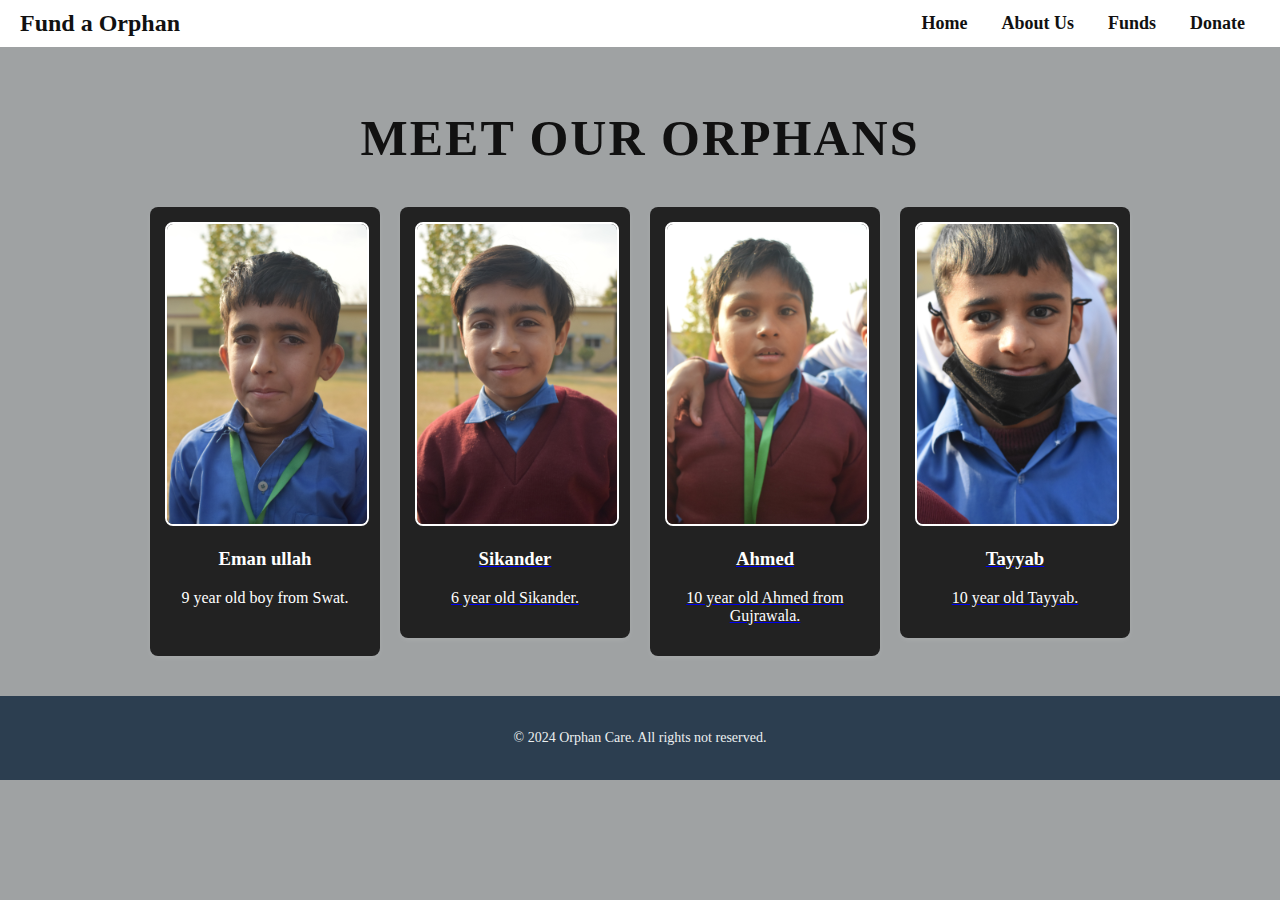
<file: index.html>
<!DOCTYPE html>
<html lang="en">
<head>
    <meta charset="UTF-8">
    <meta name="viewport" content="width=device-width, initial-scale=1.0">
    <title>Orphan Care</title>
    <link rel="stylesheet" href="styles.css">
</head>
<body>
    <header>
        <h1>Fund a Orphan</h1>
       <nav>
    <a href="index.html">Home</a>
    <a href="about.html">About Us</a>
    <a href="funds.html">Funds</a>
    <a href="donate.html">Donate</a>
</nav>

    </header>
    <main>
        <h2>Meet Our Orphans</h2>
        <section class="orphans">
            <!-- 9 Orphan Cards -->
            <div class="orphan-card">
                <img src="DSL_0072.jpg" alt="Orphan Photo" class="orphan-photo-home" onclick="window.location.href='orphan1.html';">
                <h3 onclick="window.location.href='orphan1.html';">Eman ullah</h3>
                <p class="description">9 year old boy from Swat.</p>
            </div>
            
            
            <a href="orphan2.html">
                <div class="orphan-card">
                    <img src="DSL_0070.jpg" alt="Orphan Photo" class="orphan-photo-home" onclick="showDescription(this)">
                    <h3>Sikander</h3>
                    <p class="description">6 year old Sikander.</p>
                </div>
            </a>
            
            <a href="orphan3.html">
            <div class="orphan-card">
                <img src="DSL_0073.jpg" alt="Orphan Photo" class="orphan-photo-home" onclick="showDescription(this)">
                <h3>Ahmed</h3>
                <p class="description">10 year old Ahmed from Gujrawala.</p>
            </div>
        </a>
        <a href="orphan4.html">
            <div class="orphan-card">
                <img src="DSL_0074.jpg" alt="Orphan Photo" class="orphan-photo-home" onclick="showDescription(this)">
                <h3>Tayyab</h3>
                <p class="description">10 year old Tayyab.</p>
            </div>
        </a>
        </section>
    </main>
    <footer>
        <p>&copy; 2024 Orphan Care. All rights not reserved.</p>
    </footer>
    <script src="script.js"></script>
</body>
</html>
</file>
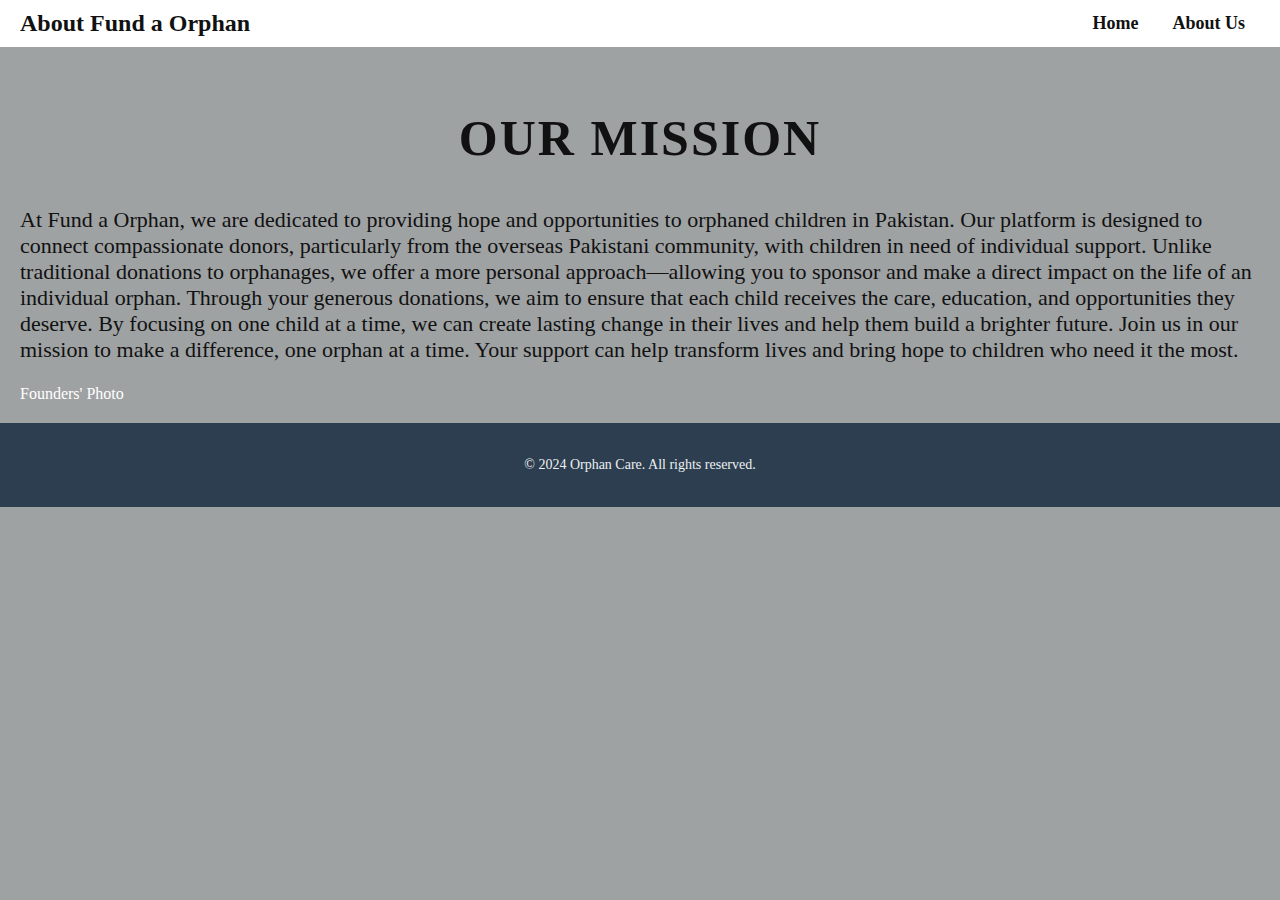
<file: about.html>
<!DOCTYPE html>
<html lang="en">
<head>
    <meta charset="UTF-8">
    <meta name="viewport" content="width=device-width, initial-scale=1.0">
    <title>About Us - Orphan Care</title>
    <link rel="stylesheet" href="styles.css">
</head>
<body>
    <header>
        <h1>About Fund a Orphan</h1>
        <nav>
            <a href="index.html">Home</a>
            <a href="about.html">About Us</a>
        </nav>
    </header>
    <main>
        <h2>Our Mission</h2>
        <p class="Our-Mission">At Fund a Orphan, we are dedicated to providing hope and opportunities to orphaned children in Pakistan. Our platform is designed to connect compassionate donors, particularly from the overseas Pakistani community, with children in need of individual support. Unlike traditional donations to orphanages, we offer a more personal approach—allowing you to sponsor and make a direct impact on the life of an individual orphan.

            Through your generous donations, we aim to ensure that each child receives the care, education, and opportunities they deserve. By focusing on one child at a time, we can create lasting change in their lives and help them build a brighter future.
            
            Join us in our mission to make a difference, one orphan at a time. Your support can help transform lives and bring hope to children who need it the most.</p>
        <div class="photo-placeholder">Founders' Photo</div>
    </main>
    <footer>
        <p>&copy; 2024 Orphan Care. All rights reserved.</p>
    </footer>
</body>
</html>
</file>
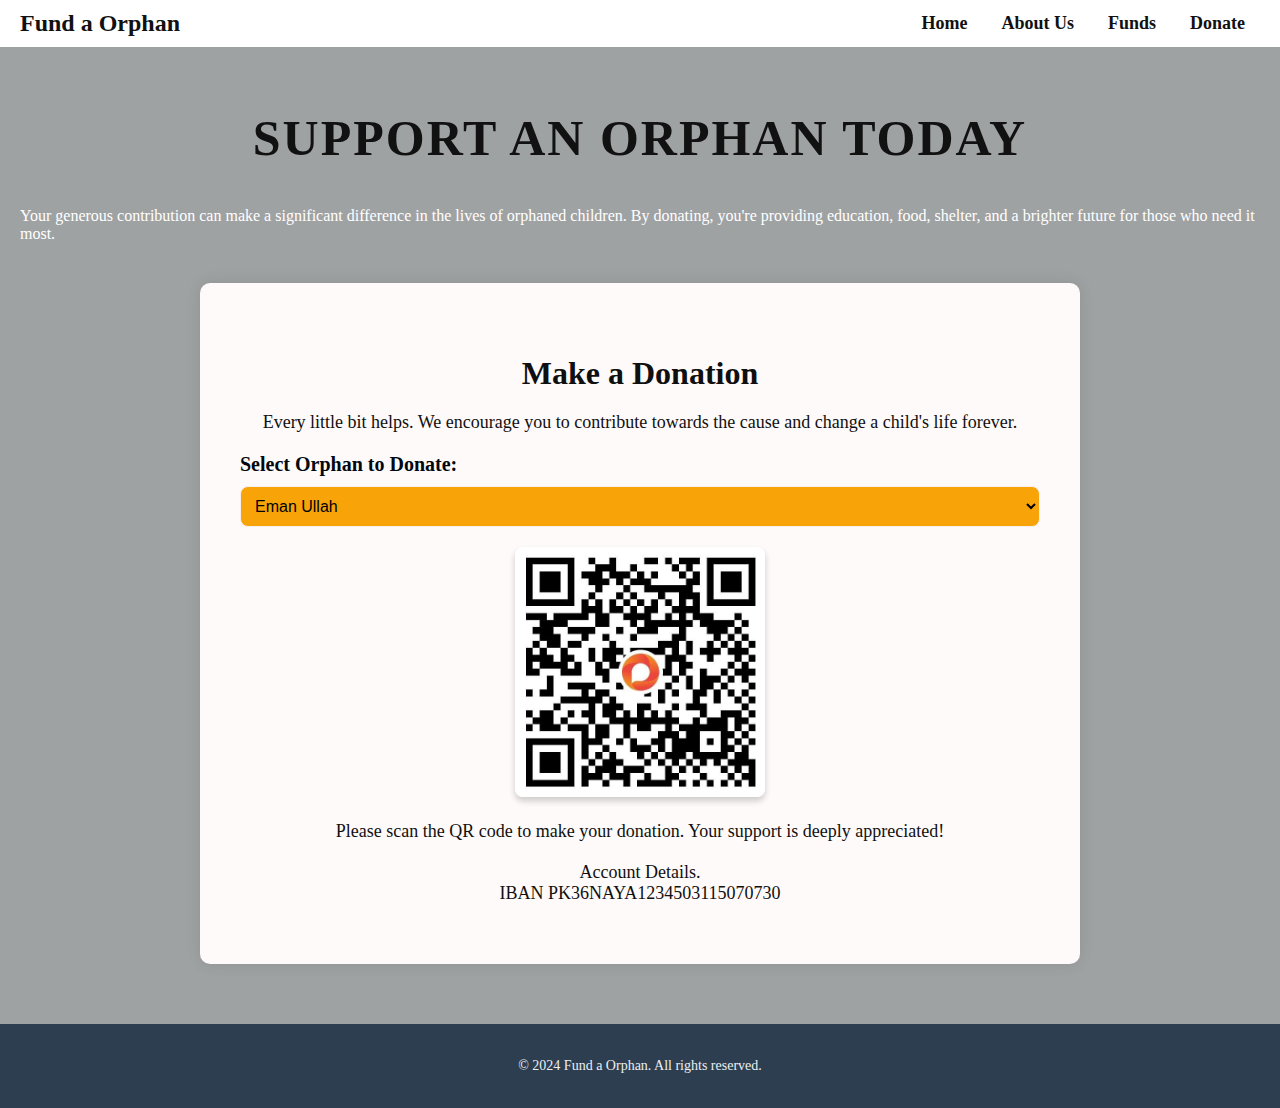
<file: donate.html>
<!DOCTYPE html>
<html lang="en">
<head>
    <meta charset="UTF-8">
    <meta name="viewport" content="width=device-width, initial-scale=1.0">
    <title>Donate - Fund a Orphan</title>
    <link rel="stylesheet" href="styles.css">
</head>
<body>
    <header>
        <h1>Fund a Orphan</h1>
        <nav>
            <a href="index.html">Home</a>
            <a href="about.html">About Us</a>
            <a href="funds.html">Funds</a>
            <a href="donate.html">Donate</a> <!-- Link to the Donate page -->
        </nav>
    </header>

    <main>
        <h2>Support an Orphan Today</h2>
        <p>Your generous contribution can make a significant difference in the lives of orphaned children. By donating, you're providing education, food, shelter, and a brighter future for those who need it most.</p>
        
        <div class="donate-section">
            <h3>Make a Donation</h3>
            <p>Every little bit helps. We encourage you to contribute towards the cause and change a child's life forever.</p>
            
            <!-- Orphan Selection -->
            <div class="orphan-selection">
                <label for="orphan-select">Select Orphan to Donate:</label>
                <select id="orphan-select">
                    <option value="orphan1">Eman Ullah</option>
                    <option value="orphan2">Sikander</option>
                    <option value="orphan3">Ahmed</option>
                    <option value="orphan4">Tayyab</option>
                    <option value="orphan5">Orphan 5</option>
                    <option value="orphan6">Orphan 6</option>
                    <option value="orphan7">Orphan 7</option>
                    <option value="orphan8">Orphan 8</option>
                    <option value="orphan9">Orphan 9</option>
                </select>
            </div>
            
            <div class="qr-code-container">
                <!-- Placeholder for QR Code Image -->
                <img src="qr.jpeg" alt="QR Code for Payment" class="qr-code">
            </div>
            <p>Please scan the QR code to make your donation. Your support is deeply appreciated!</p>
            <p> Account Details.<br> IBAN PK36NAYA1234503115070730
                
            </p>
        </div>
        
    </main>

    <footer>
        <p>&copy; 2024 Fund a Orphan. All rights reserved.</p>
    </footer>
</body>
</html>
</file>
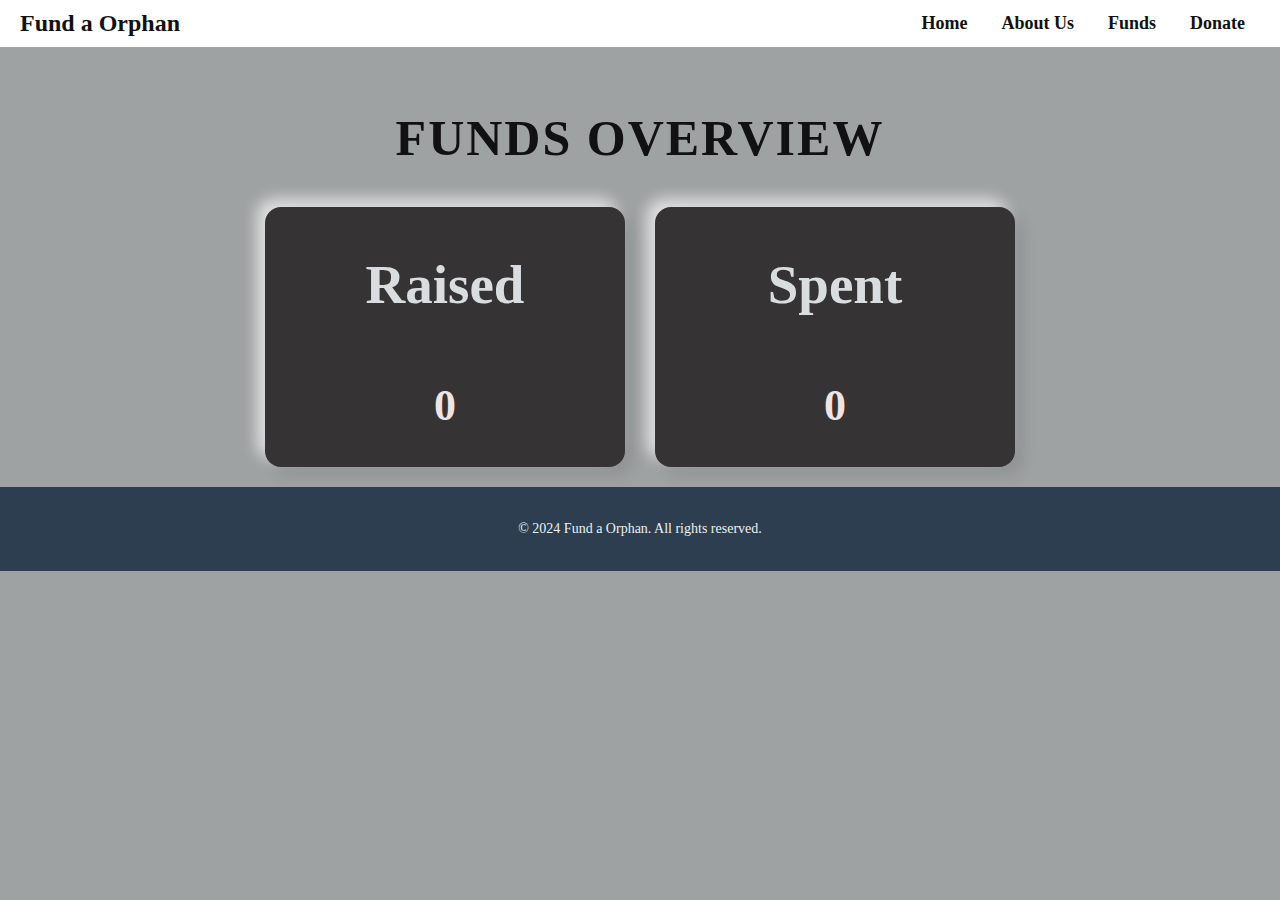
<file: funds.html>
<!DOCTYPE html>
<html lang="en">
<head>
    <meta charset="UTF-8">
    <meta name="viewport" content="width=device-width, initial-scale=1.0">
    <title>Funds</title>
    <link rel="stylesheet" href="styles.css">
</head>
<body>
    <header>
        <h1>Fund a Orphan</h1>
        <nav>
            <a href="index.html">Home</a>
            <a href="about.html">About Us</a>
            <a href="funds.html">Funds</a>
            <a href="donate.html">Donate</a>
        </nav>
        
    </header>
    <main>
        <h2>Funds Overview</h2>
        <div class="funds-container">
            <div class="funds-box">
                <h3>Raised</h3>
                <p id="fundsRaised">0</p> <!-- Static display -->
            </div>
            <div class="funds-box">
                <h3>Spent</h3>
                <p id="fundsSpent">0</p> <!-- Static display -->
            </div>
        </div>
    </main>
    <footer>
        <p>&copy; 2024 Fund a Orphan. All rights reserved.</p>
    </footer>
</body>
</html>
</file>
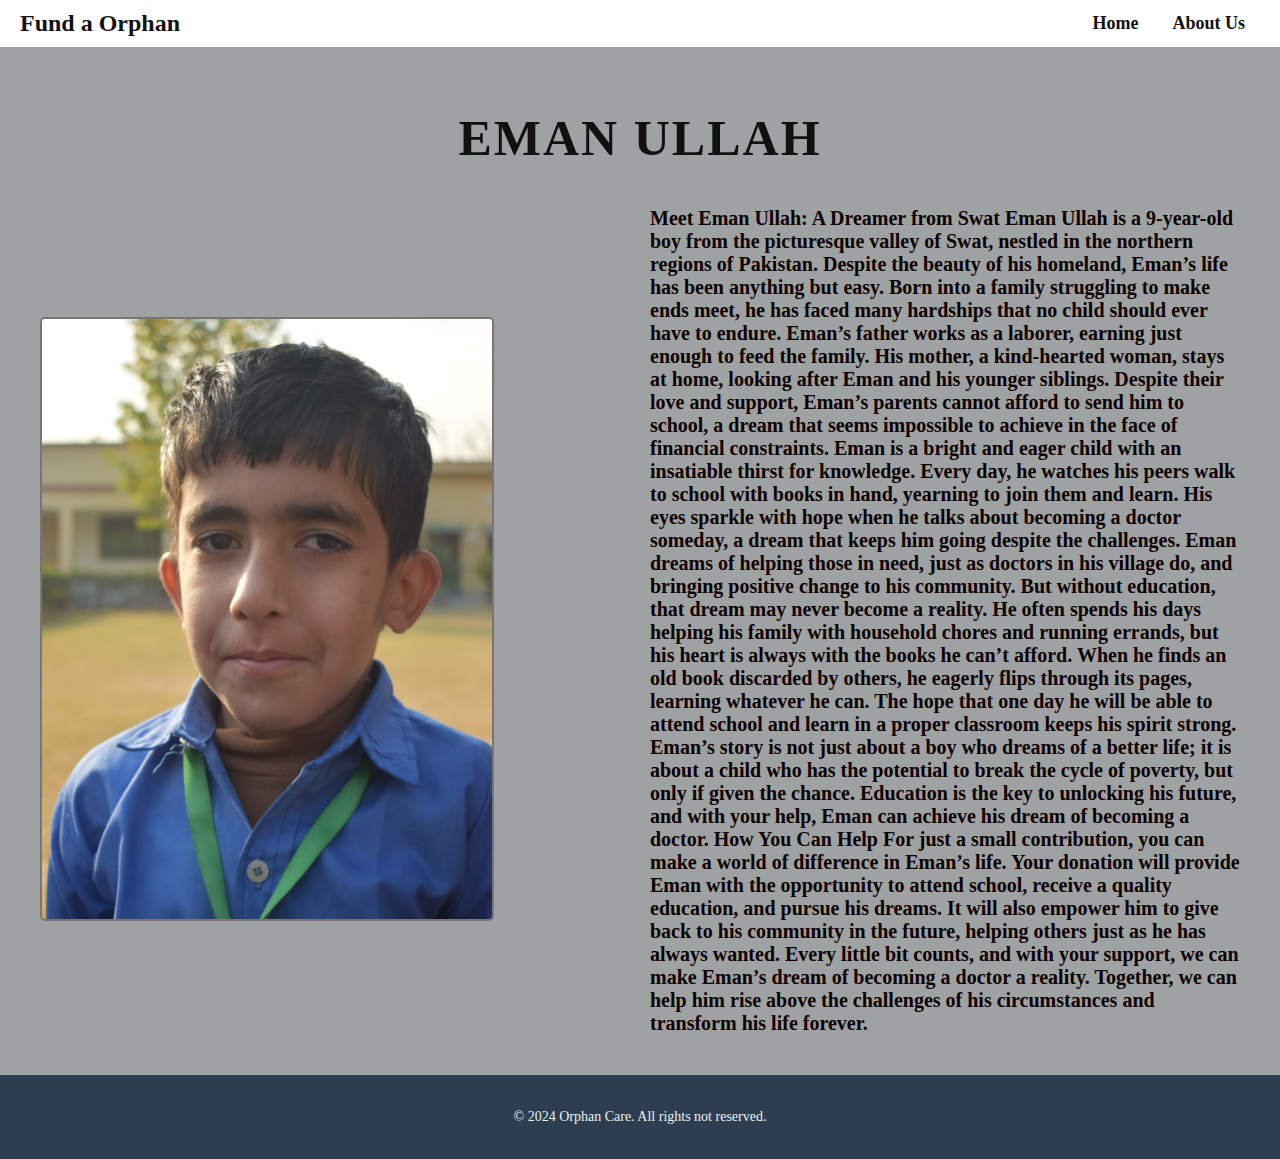
<file: orphan1.html>
<!DOCTYPE html>
<html lang="en">
<head>
    <meta charset="UTF-8">
    <meta name="viewport" content="width=device-width, initial-scale=1.0">
    <title>Orphan 1 - Details</title>
    <link rel="stylesheet" href="styles.css">
</head>
<body>
    <header>
        <h1>Fund a Orphan</h1>
        <nav>
            <a href="index.html">Home</a>
            <a href="about.html">About Us</a>
        </nav>
    </header>
    <main>
        <h2>Eman Ullah</h2>
        <div class="orphan-details">
            <div class="photo-container">
                <img src="DSL_0072.jpg" alt="Orphan 1 Photo" class="orphan-photo">
            </div>
            <div class="text-container">
                <h3 class="orphan-name">
                    
                    Meet Eman Ullah: A Dreamer from Swat
                    
                    Eman Ullah is a 9-year-old boy from the picturesque valley of Swat, nestled in the northern regions of Pakistan. Despite the beauty of his homeland, Eman’s life has been anything but easy. Born into a family struggling to make ends meet, he has faced many hardships that no child should ever have to endure. 
                    
                    Eman’s father works as a laborer, earning just enough to feed the family. His mother, a kind-hearted woman, stays at home, looking after Eman and his younger siblings. Despite their love and support, Eman’s parents cannot afford to send him to school, a dream that seems impossible to achieve in the face of financial constraints.
                    
                    Eman is a bright and eager child with an insatiable thirst for knowledge. Every day, he watches his peers walk to school with books in hand, yearning to join them and learn. His eyes sparkle with hope when he talks about becoming a doctor someday, a dream that keeps him going despite the challenges. Eman dreams of helping those in need, just as doctors in his village do, and bringing positive change to his community. But without education, that dream may never become a reality.
                    
                    He often spends his days helping his family with household chores and running errands, but his heart is always with the books he can’t afford. When he finds an old book discarded by others, he eagerly flips through its pages, learning whatever he can. The hope that one day he will be able to attend school and learn in a proper classroom keeps his spirit strong.
                    
                    Eman’s story is not just about a boy who dreams of a better life; it is about a child who has the potential to break the cycle of poverty, but only if given the chance. Education is the key to unlocking his future, and with your help, Eman can achieve his dream of becoming a doctor. 
                    
                    How You Can Help
                    
                    For just a small contribution, you can make a world of difference in Eman’s life. Your donation will provide Eman with the opportunity to attend school, receive a quality education, and pursue his dreams. It will also empower him to give back to his community in the future, helping others just as he has always wanted.
                    
                    Every little bit counts, and with your support, we can make Eman’s dream of becoming a doctor a reality. Together, we can help him rise above the challenges of his circumstances and transform his life forever.
                    
                    </h3>
            </div>
        </div>
        <div class="orphan-description">
            <p>
              
            </p>
        </div>
    </main>
    <footer>
        <p>&copy; 2024 Orphan Care. All rights not reserved.</p>
    </footer>
</body>
</html>
</file>
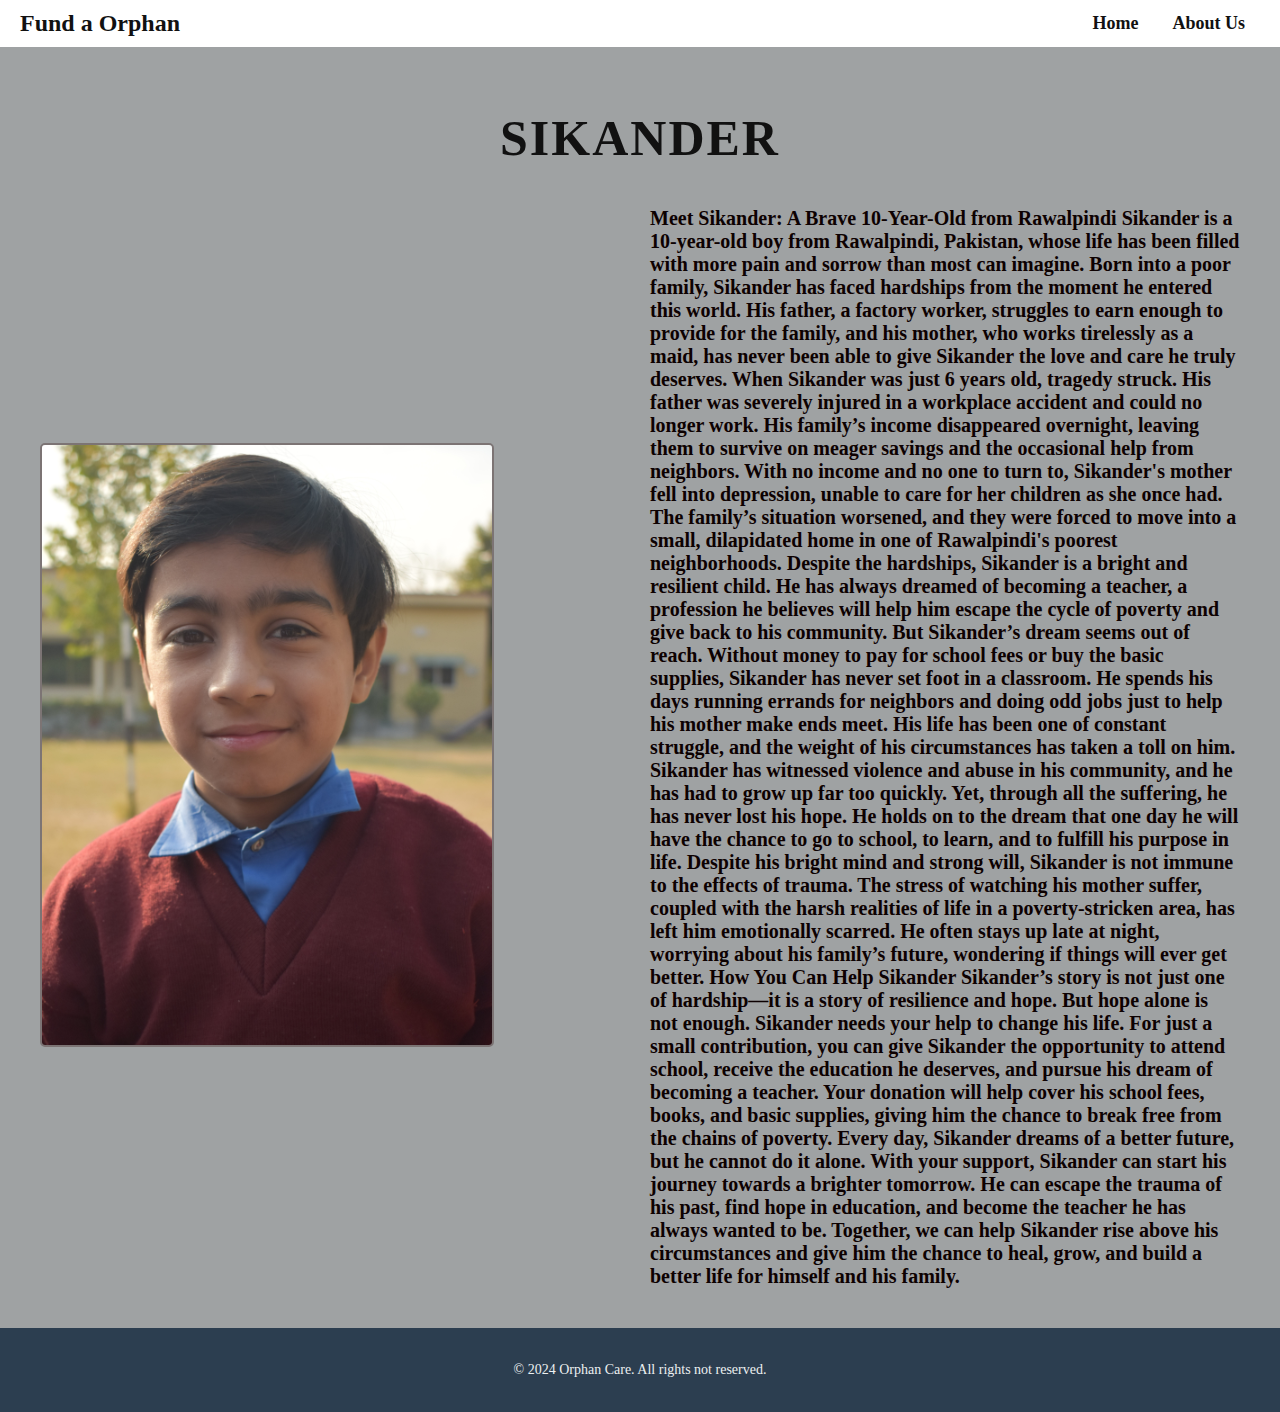
<file: orphan2.html>
<!DOCTYPE html>
<html lang="en">
<head>
    <meta charset="UTF-8">
    <meta name="viewport" content="width=device-width, initial-scale=1.0">
    <title>Orphan 1 - Details</title>
    <link rel="stylesheet" href="styles.css">
</head>
<body>
    <header>
        <h1>Fund a Orphan</h1>
        <nav>
            <a href="index.html">Home</a>
            <a href="about.html">About Us</a>
        </nav>
    </header>
    <main>
        <h2>Sikander</h2>
        <div class="orphan-details">
            <div class="photo-container">
                <img src="DSL_0070.jpg" alt="Orphan 1 Photo" class="orphan-photo">
            </div>
            <div class="text-container">
                <h3 class="orphan-name">
                    Meet Sikander: A Brave 10-Year-Old from Rawalpindi
                    Sikander is a 10-year-old boy from Rawalpindi, Pakistan, whose life has been filled with more pain and sorrow than most can imagine. Born into a poor family, Sikander has faced hardships from the moment he entered this world. His father, a factory worker, struggles to earn enough to provide for the family, and his mother, who works tirelessly as a maid, has never been able to give Sikander the love and care he truly deserves.
                    
                    When Sikander was just 6 years old, tragedy struck. His father was severely injured in a workplace accident and could no longer work. His family’s income disappeared overnight, leaving them to survive on meager savings and the occasional help from neighbors. With no income and no one to turn to, Sikander's mother fell into depression, unable to care for her children as she once had. The family’s situation worsened, and they were forced to move into a small, dilapidated home in one of Rawalpindi's poorest neighborhoods.
                    
                    Despite the hardships, Sikander is a bright and resilient child. He has always dreamed of becoming a teacher, a profession he believes will help him escape the cycle of poverty and give back to his community. But Sikander’s dream seems out of reach. Without money to pay for school fees or buy the basic supplies, Sikander has never set foot in a classroom. He spends his days running errands for neighbors and doing odd jobs just to help his mother make ends meet.
                    
                    His life has been one of constant struggle, and the weight of his circumstances has taken a toll on him. Sikander has witnessed violence and abuse in his community, and he has had to grow up far too quickly. Yet, through all the suffering, he has never lost his hope. He holds on to the dream that one day he will have the chance to go to school, to learn, and to fulfill his purpose in life.
                    
                    Despite his bright mind and strong will, Sikander is not immune to the effects of trauma. The stress of watching his mother suffer, coupled with the harsh realities of life in a poverty-stricken area, has left him emotionally scarred. He often stays up late at night, worrying about his family’s future, wondering if things will ever get better.
                    
                    How You Can Help Sikander
                    Sikander’s story is not just one of hardship—it is a story of resilience and hope. But hope alone is not enough. Sikander needs your help to change his life. For just a small contribution, you can give Sikander the opportunity to attend school, receive the education he deserves, and pursue his dream of becoming a teacher. Your donation will help cover his school fees, books, and basic supplies, giving him the chance to break free from the chains of poverty.
                    
                    Every day, Sikander dreams of a better future, but he cannot do it alone. With your support, Sikander can start his journey towards a brighter tomorrow. He can escape the trauma of his past, find hope in education, and become the teacher he has always wanted to be.
                    
                    Together, we can help Sikander rise above his circumstances and give him the chance to heal, grow, and build a better life for himself and his family.
                    
                    </h3>
            </div>
        </div>
        <div class="orphan-description">
            <p>
              
            </p>
        </div>
    </main>
    <footer>
        <p>&copy; 2024 Orphan Care. All rights not reserved.</p>
    </footer>
</body>
</html>
</file>
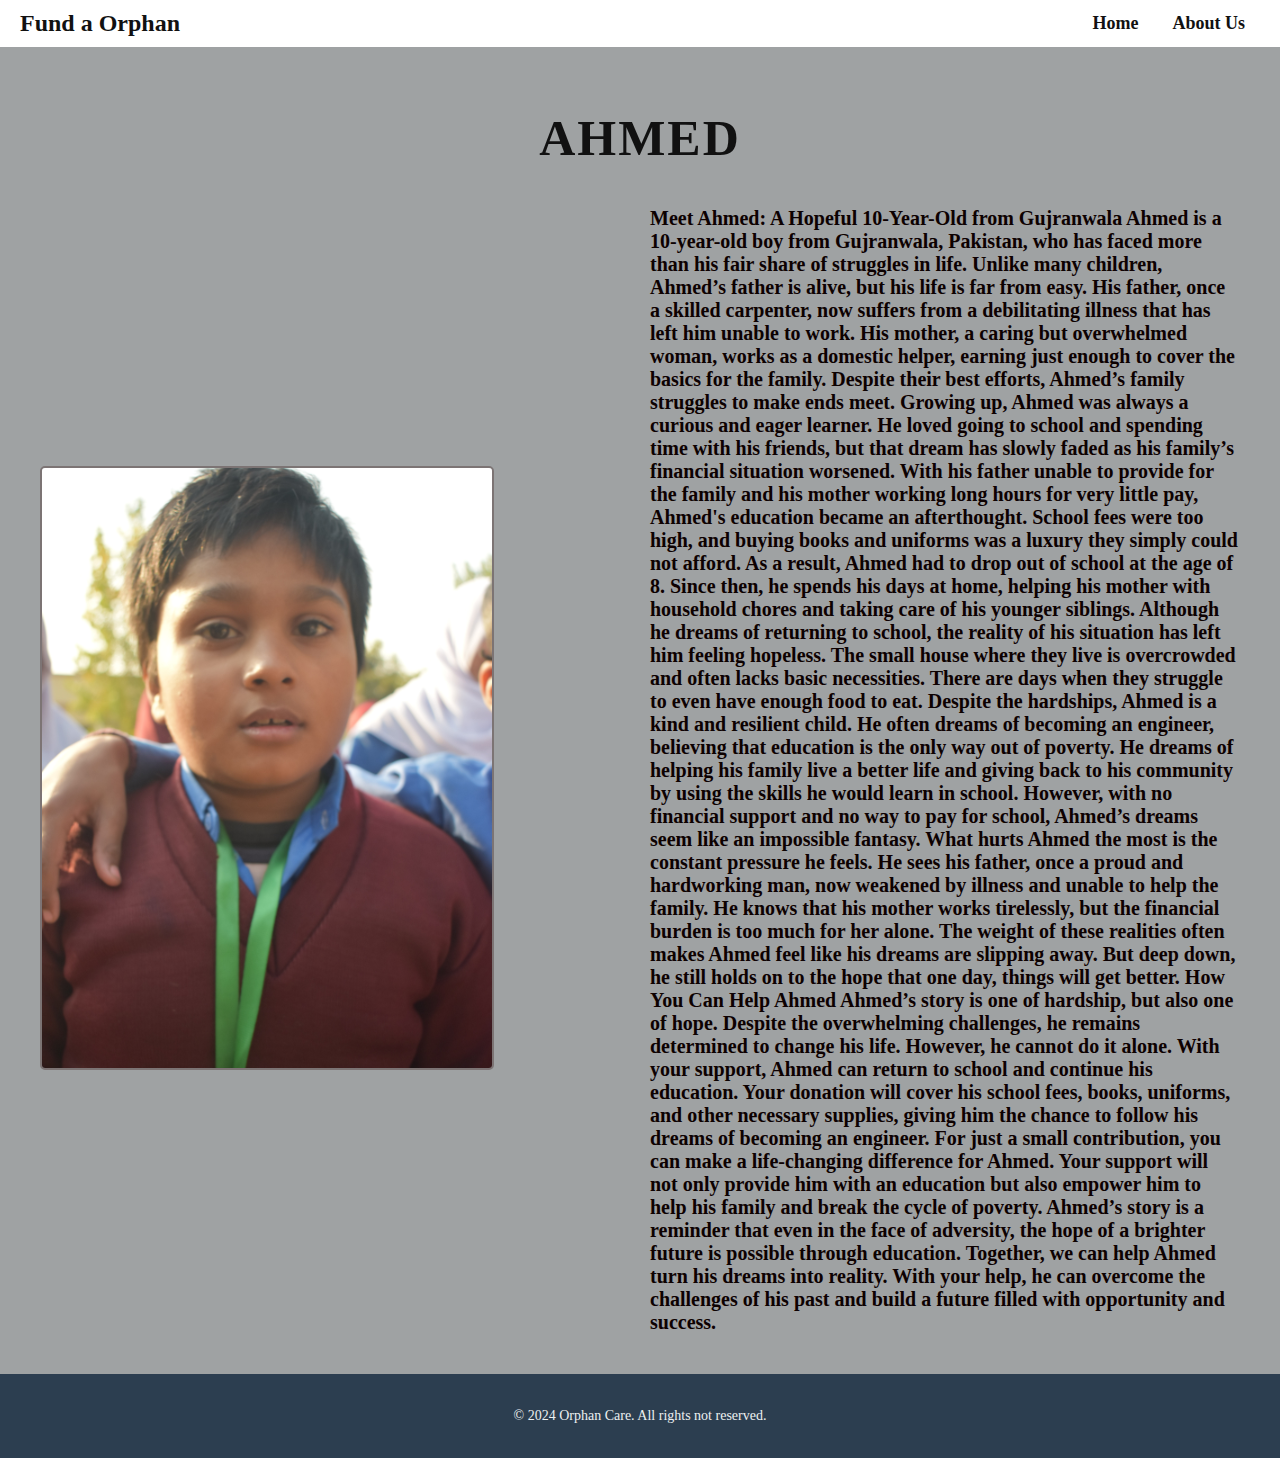
<file: orphan3.html>
<!DOCTYPE html>
<html lang="en">
<head>
    <meta charset="UTF-8">
    <meta name="viewport" content="width=device-width, initial-scale=1.0">
    <title>Orphan 1 - Details</title>
    <link rel="stylesheet" href="styles.css">
</head>
<body>
    <header>
        <h1>Fund a Orphan</h1>
        <nav>
            <a href="index.html">Home</a>
            <a href="about.html">About Us</a>
        </nav>
    </header>
    <main>
        <h2>Ahmed</h2>
        <div class="orphan-details">
            <div class="photo-container">
                <img src="DSL_0073.jpg" alt="Orphan 1 Photo" class="orphan-photo">
            </div>
            <div class="text-container">
                <h3 class="orphan-name">
                    Meet Ahmed: A Hopeful 10-Year-Old from Gujranwala
Ahmed is a 10-year-old boy from Gujranwala, Pakistan, who has faced more than his fair share of struggles in life. Unlike many children, Ahmed’s father is alive, but his life is far from easy. His father, once a skilled carpenter, now suffers from a debilitating illness that has left him unable to work. His mother, a caring but overwhelmed woman, works as a domestic helper, earning just enough to cover the basics for the family. Despite their best efforts, Ahmed’s family struggles to make ends meet.

Growing up, Ahmed was always a curious and eager learner. He loved going to school and spending time with his friends, but that dream has slowly faded as his family’s financial situation worsened. With his father unable to provide for the family and his mother working long hours for very little pay, Ahmed's education became an afterthought. School fees were too high, and buying books and uniforms was a luxury they simply could not afford.

As a result, Ahmed had to drop out of school at the age of 8. Since then, he spends his days at home, helping his mother with household chores and taking care of his younger siblings. Although he dreams of returning to school, the reality of his situation has left him feeling hopeless. The small house where they live is overcrowded and often lacks basic necessities. There are days when they struggle to even have enough food to eat.

Despite the hardships, Ahmed is a kind and resilient child. He often dreams of becoming an engineer, believing that education is the only way out of poverty. He dreams of helping his family live a better life and giving back to his community by using the skills he would learn in school. However, with no financial support and no way to pay for school, Ahmed’s dreams seem like an impossible fantasy.

What hurts Ahmed the most is the constant pressure he feels. He sees his father, once a proud and hardworking man, now weakened by illness and unable to help the family. He knows that his mother works tirelessly, but the financial burden is too much for her alone. The weight of these realities often makes Ahmed feel like his dreams are slipping away. But deep down, he still holds on to the hope that one day, things will get better.

How You Can Help Ahmed
Ahmed’s story is one of hardship, but also one of hope. Despite the overwhelming challenges, he remains determined to change his life. However, he cannot do it alone. With your support, Ahmed can return to school and continue his education. Your donation will cover his school fees, books, uniforms, and other necessary supplies, giving him the chance to follow his dreams of becoming an engineer.

For just a small contribution, you can make a life-changing difference for Ahmed. Your support will not only provide him with an education but also empower him to help his family and break the cycle of poverty. Ahmed’s story is a reminder that even in the face of adversity, the hope of a brighter future is possible through education.

Together, we can help Ahmed turn his dreams into reality. With your help, he can overcome the challenges of his past and build a future filled with opportunity and success.


                    
                    </h3>
            </div>
        </div>
        <div class="orphan-description">
            <p>
              
            </p>
        </div>
    </main>
    <footer>
        <p>&copy; 2024 Orphan Care. All rights not reserved.</p>
    </footer>
</body>
</html>
</file>
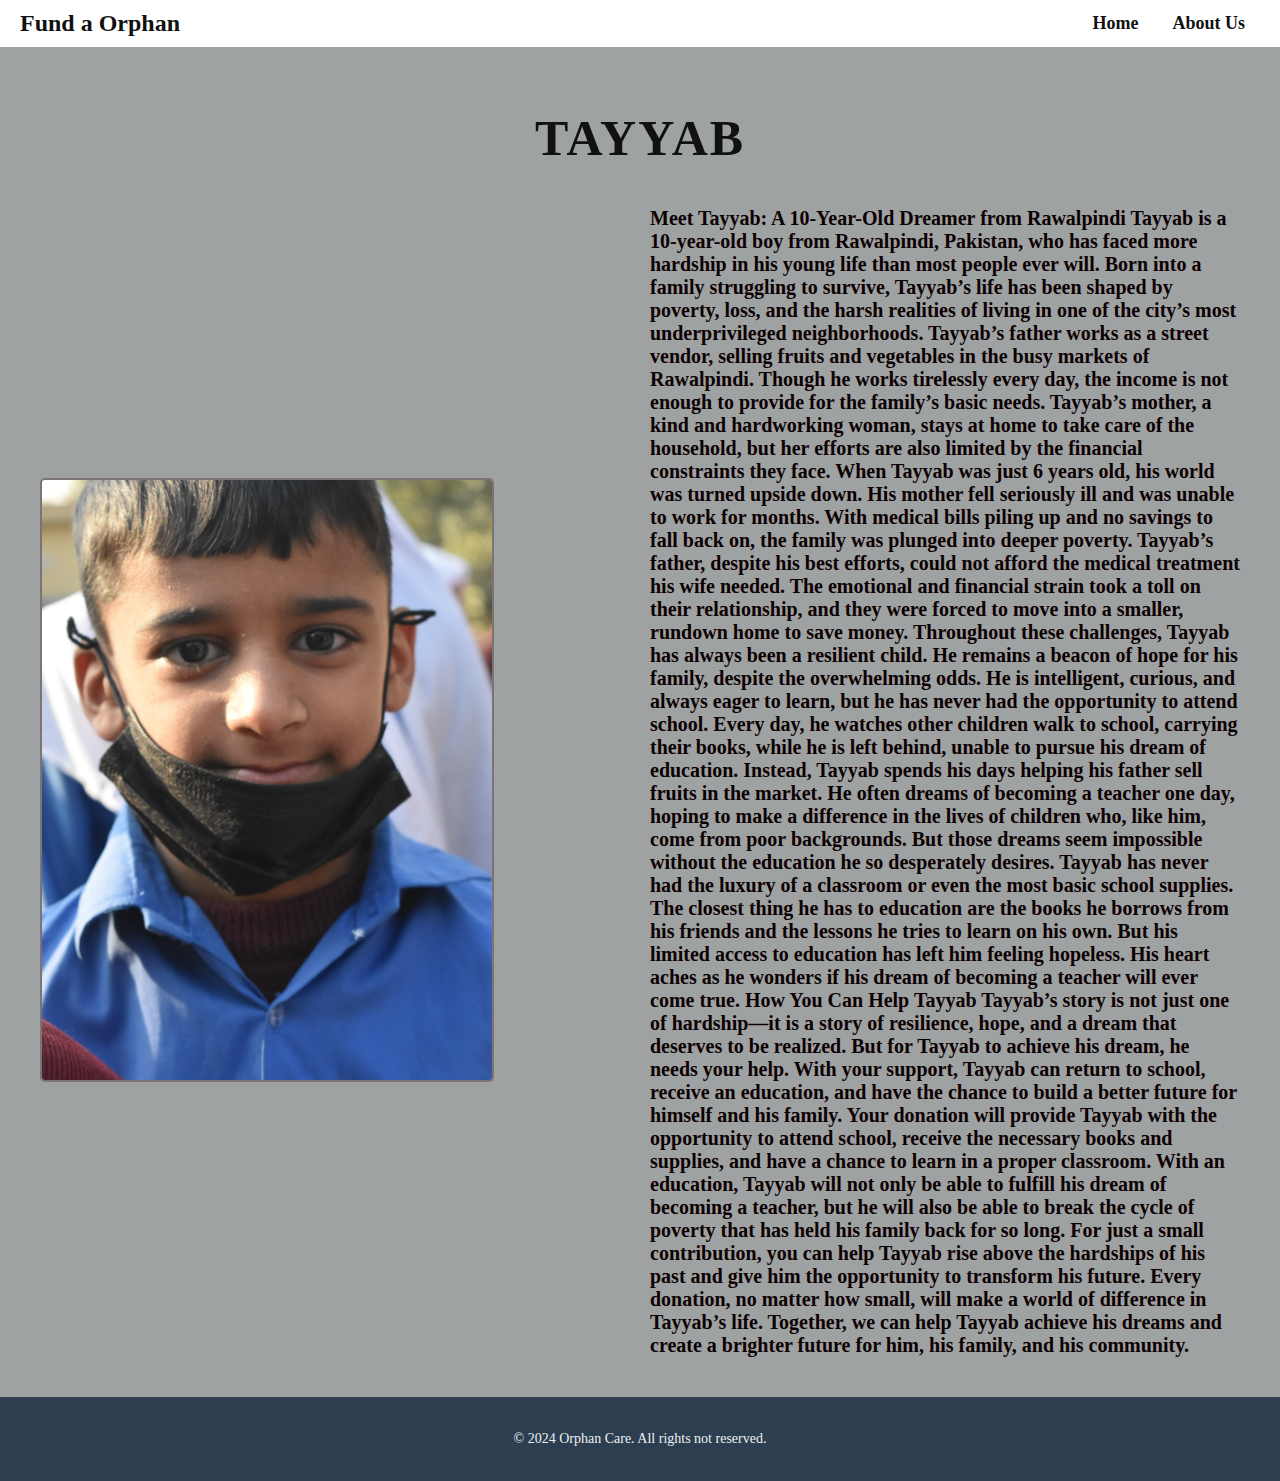
<file: orphan4.html>
<!DOCTYPE html>
<html lang="en">
<head>
    <meta charset="UTF-8">
    <meta name="viewport" content="width=device-width, initial-scale=1.0">
    <title>Orphan 1 - Details</title>
    <link rel="stylesheet" href="styles.css">
</head>
<body>
    <header>
        <h1>Fund a Orphan</h1>
        <nav>
            <a href="index.html">Home</a>
            <a href="about.html">About Us</a>
        </nav>
    </header>
    <main>
        <h2>Tayyab</h2>
        <div class="orphan-details">
            <div class="photo-container">
                <img src="DSL_0074.jpg" alt="Orphan 1 Photo" class="orphan-photo">
            </div>
            <div class="text-container">
                <h3 class="orphan-name">
                    Meet Tayyab: A 10-Year-Old Dreamer from Rawalpindi
                    Tayyab is a 10-year-old boy from Rawalpindi, Pakistan, who has faced more hardship in his young life than most people ever will. Born into a family struggling to survive, Tayyab’s life has been shaped by poverty, loss, and the harsh realities of living in one of the city’s most underprivileged neighborhoods.
                    
                    Tayyab’s father works as a street vendor, selling fruits and vegetables in the busy markets of Rawalpindi. Though he works tirelessly every day, the income is not enough to provide for the family’s basic needs. Tayyab’s mother, a kind and hardworking woman, stays at home to take care of the household, but her efforts are also limited by the financial constraints they face.
                    
                    When Tayyab was just 6 years old, his world was turned upside down. His mother fell seriously ill and was unable to work for months. With medical bills piling up and no savings to fall back on, the family was plunged into deeper poverty. Tayyab’s father, despite his best efforts, could not afford the medical treatment his wife needed. The emotional and financial strain took a toll on their relationship, and they were forced to move into a smaller, rundown home to save money.
                    
                    Throughout these challenges, Tayyab has always been a resilient child. He remains a beacon of hope for his family, despite the overwhelming odds. He is intelligent, curious, and always eager to learn, but he has never had the opportunity to attend school. Every day, he watches other children walk to school, carrying their books, while he is left behind, unable to pursue his dream of education.
                    
                    Instead, Tayyab spends his days helping his father sell fruits in the market. He often dreams of becoming a teacher one day, hoping to make a difference in the lives of children who, like him, come from poor backgrounds. But those dreams seem impossible without the education he so desperately desires.
                    
                    Tayyab has never had the luxury of a classroom or even the most basic school supplies. The closest thing he has to education are the books he borrows from his friends and the lessons he tries to learn on his own. But his limited access to education has left him feeling hopeless. His heart aches as he wonders if his dream of becoming a teacher will ever come true.
                    
                    How You Can Help Tayyab
                    Tayyab’s story is not just one of hardship—it is a story of resilience, hope, and a dream that deserves to be realized. But for Tayyab to achieve his dream, he needs your help. With your support, Tayyab can return to school, receive an education, and have the chance to build a better future for himself and his family.
                    
                    Your donation will provide Tayyab with the opportunity to attend school, receive the necessary books and supplies, and have a chance to learn in a proper classroom. With an education, Tayyab will not only be able to fulfill his dream of becoming a teacher, but he will also be able to break the cycle of poverty that has held his family back for so long.
                    
                    For just a small contribution, you can help Tayyab rise above the hardships of his past and give him the opportunity to transform his future. Every donation, no matter how small, will make a world of difference in Tayyab’s life.
                    
                    Together, we can help Tayyab achieve his dreams and create a brighter future for him, his family, and his community.


                    
                    </h3>
            </div>
        </div>
        <div class="orphan-description">
            <p>
              
            </p>
        </div>
    </main>
    <footer>
        <p>&copy; 2024 Orphan Care. All rights not reserved.</p>
    </footer>
</body>
</html>
</file>
<file: styles.css>
/* Body Styling */
body {
    font-family: 'Georgia', serif;
    margin: 0;
    padding: 0;
    background-color: #9fa2a3;
    color: #fff;
}

/* Header Styling */
header {
    background-color: #fff;
    color: #111;
    padding: 10px 20px;
    display: flex;
    justify-content: space-between;
    align-items: center;
}

header h1 {
    margin: 0;
    font-size: 24px;
}

nav a {
    color: #111;
    text-decoration: none;
    margin: 0 15px;
    font-weight: bold;
    font-size: 18px;
    transition: color 0.3s;
}

nav a:hover {
    color: #ccc;
}

/* Main Section Styling */
main {
    padding: 20px;
    text-align: left;
}

h2 {
    font-family: 'Times New Roman', Times, serif;
    text-align: center;
    margin-bottom: 40px;
    font-size: 50px;
    text-transform: uppercase;
    letter-spacing: 2px;
    color: #111;
}

/* Orphan Details Layout */
.orphan-details {
    display: flex;
    align-items: center; /* Align items vertically */
    gap: 20px;
    margin: 20px;
}

/* Photo Styling */
.photo-container {
    flex: 1;
    max-width: 50%; /* Occupy half the page */
}

.orphan-photo {
    width:450px; /* Width for photo */
    height: 600px; /* Height for photo */
    object-fit: cover;
    border-radius: 5px;
    border: 2px solid rgb(124, 116, 116); /* Colored border */
}

/* Text Container */
.text-container {
    flex: 1; /* Occupy the other half */
    max-width: 50%; /* Align parallel to the photo */
}

.orphan-name {
    font-size: 2em;
    margin: 0;
    color: #fff;
}

/* Orphan Description */
.orphan-description {
    margin-top: 20px;
    font-size: 1.2em;
    color: #ddd;
    line-height: 1.5;
}

/* Footer Styling */
footer {
    text-align: center;
    padding: 10px 0;
    background-color: #111;
    color: #fff;
    font-size: 14px;
}
.orphan-photo-home {
    width: 200px; /* Set specific width for home page photos */
    height: 300px; /* Set specific height for home page photos */
    object-fit: cover; /* Ensures the image fits the given dimensions */
    border-radius: 8px; /* Slightly rounded corners */
    cursor: pointer;
    border: 2px solid #fff; /* White border */
    transition: transform 0.3s, border-color 0.3s; /* Adds hover effect */
}
.orphan-photo-home:hover {
    transform: scale(1.05); /* Zoom-in effect on hover */
    border-color: #ccc; /* Grey border on hover */
}
/* Container for All Orphan Cards */
.orphans {
    display: flex; /* Enables horizontal layout */
    flex-wrap: wrap; /* Wraps orphan cards to the next line if space runs out */
    gap: 20px; /* Adds spacing between orphan cards */
    justify-content: center; /* Centers all orphan cards horizontally */
    margin: 20px 0; /* Adds vertical spacing for the section */
}

/* Individual Orphan Card */
.orphan-card {
    background: #222; /* Dark grey background */
    padding: 15px;
    border-radius: 8px;
    box-shadow: 0 2px 5px rgba(255, 255, 255, 0.1); /* Soft shadow */
    text-align: center;
    width: 200px; /* Ensure a consistent card width */
    color: #fff;
}
.Our-Mission{
    color: #111;
    font-size: 22px;
}
/* Updated Styles for Funds Boxes */
.funds-container {
    display: flex;
    justify-content: center;
    gap: 30px; /* Increased spacing between boxes */
    margin-top: 40px;
}

.funds-box {
    border: none; /* Removed the border for a cleaner look */
    border-radius: 16px; /* Softer corners */
    padding: 30px; /* Increased padding */
    width: 300px; /* Larger box width */
    height: 200px; /* Larger box height */
    background: rgb(53, 51, 51); /* Changed background to black */
    box-shadow: 8px 8px 15px rgba(0, 0, 0, 0.1), -8px -8px 15px rgba(255, 255, 255, 0.7); /* Neumorphism effect */
    display: flex;
    flex-direction: column;
    align-items: center;
    justify-content: center;
}

.funds-box h3 {
    font-size: 55px; /* Larger font for headings */
    margin-bottom: 20px; /* Spacing below heading */
    color: #dadddf; /* Light gray for text to contrast against black */
}

.funds-box p {
    font-size: 44px; /* Larger font size for amounts */
    font-weight: bold; /* Bold text for emphasis */
    color: #efe3e3; /* Lighter color for the amount text to stand out */
}

/* Add hover effect */
.funds-box:hover {
    transform: scale(1.05); /* Slight zoom on hover */
    transition: transform 0.3s ease; /* Smooth transition */
}
/* Styling for the orphan selection dropdown */
.orphan-selection {
    margin: 20px 0;
    font-size: 18px;
    text-align: left;
}

.orphan-selection label {
    font-size: 20px;
    font-weight: bold;
    color: #01080f;
}

.orphan-selection select {
    width: 100%;
    padding: 10px;
    font-size: 16px;
    border-radius: 8px;
    border: 1px solid #f7eeee;
    background-color: #f8a408;
    margin-top: 10px;
}

/* Other styles */
.donate-section {
    text-align: center;
    padding: 40px;
    background-color: #fefafa;
    border-radius: 10px;
    box-shadow: 0px 0px 15px rgba(0, 0, 0, 0.1);
    margin: 40px auto;
    max-width: 800px;
}

.donate-section h3 {
    font-size: 32px;
    color: #0f0f0f;
    margin-bottom: 20px;
}

.donate-section p {
    font-size: 18px;
    color: #111010;
    margin-bottom: 20px;
}

.qr-code-container {
    margin: 20px 0;
}

.qr-code {
    width: 250px;
    height: 250px;
    object-fit: cover;
    border-radius: 8px;
    box-shadow: 0 4px 6px rgba(14, 14, 14, 0.2);
}

footer {
    text-align: center;
    padding: 20px;
    background-color: #2c3e50;
    color: #ecf0f1;
}
.orphan-name {
    color:rgb(13, 1, 1); /* Blue color */
    font-size: 20px;
}
</file>
